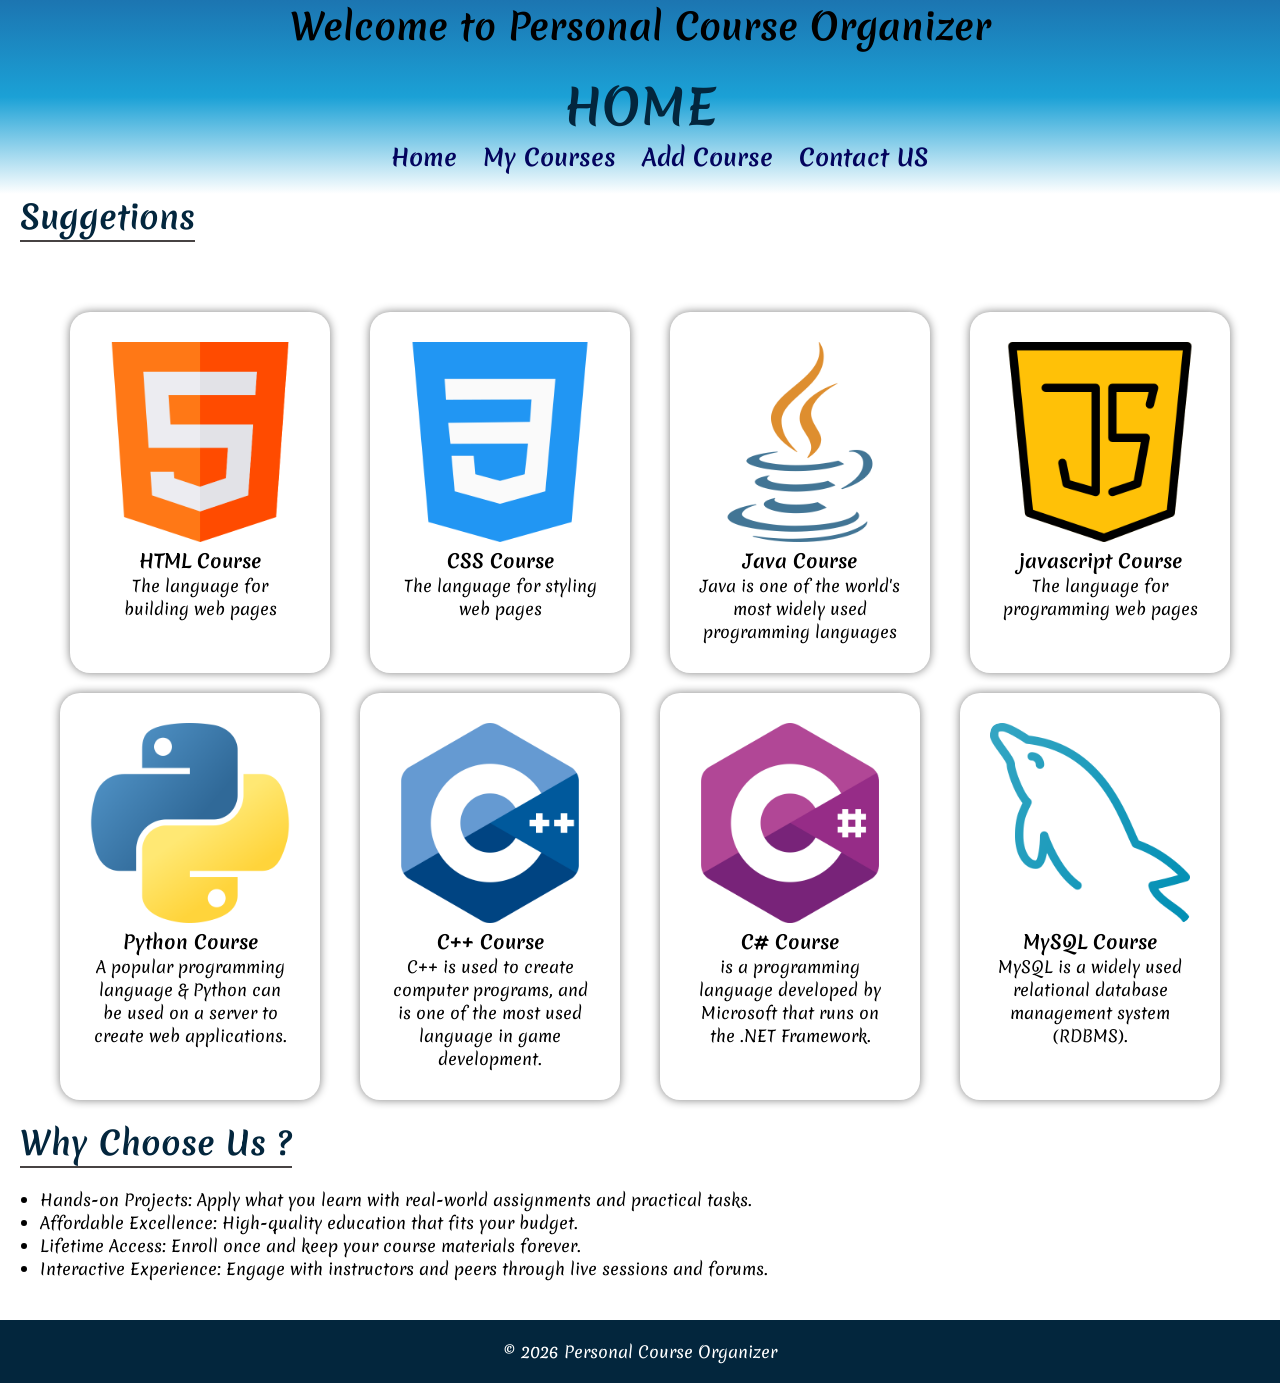
<file: index.html>
<!DOCTYPE html>
<html lang="en">
<head>
    <meta charset="UTF-8">
    <meta name="viewport" content="width=device-width, initial-scale=1.0">
    <title>Personal Course Organizer</title>
    <link rel="stylesheet" href="style.css">
</head>

<body>
    <section class="gradient">
    <h1>Welcome to Personal Course Organizer</h1>

    <div class="header">

    <h2 class="head">HOME</h2>

    <nav>
    <ul>
        <li><a href="index.html">Home</a></li>
        <li><a href="mycourses.html">My Courses</a></li>
        <li><a href="addcourse.html">Add Course</a></li>
        <li><a href="contactus.html">Contact US</a></li>
    </ul>
    </nav>
    </div>
    </section>

    <section>
        <h2 class="section-title">Suggetions</h2>
            <div class="cards">
            <div class="card">
                <img src="images/html.png" alt="HTML logo">
                <h3>HTML Course</h3>
                <p>The language for building web pages</p>
            </div>

            <div class="card">
                <img src="images/css-3.png" alt="CSS logo">
                <h3>CSS Course</h3>
                <p>The language for styling web pages</p>
            </div>

            <div class="card">
                <img src="images/java.png" alt="java logo">
                <h3>Java Course</h3>
                <p>Java is one of the world's most widely used programming languages</p>
            </div>

            <div class="card">
                <img src="images/java-script.png" alt="javascript logo">
                <h3>javascript Course</h3>
                <p>The language for programming web pages</p>
            </div>

            <div class="card">
                <img src="images/python.png" alt="Python logo">
                <h3>Python Course</h3>
                <p>A popular programming language & Python can be used on a server to create web applications.</p>
            </div>

            <div class="card">
                <img src="images/c-.png" alt="C++ logo">
                <h3>C++ Course</h3>
                <p>C++ is used to create computer programs, and is one of the most used language in game development.</p>
            </div>

            <div class="card">
                <img src="images/c-sharp.png" alt="C# logo">
                <h3>C# Course</h3>
                <p> is a programming language developed by Microsoft that runs on the .NET Framework.</p>
            </div>

            <div class="card">
                <img src="images/database.png" alt="My SQL Course">
                <h3>MySQL Course</h3>
                <p>MySQL is a widely used relational database management system (RDBMS).</p>
            </div>
             <br>
            </div>
    </section>
    <section>
        <h2 class="section-title">Why Choose Us ?</h2>
        <ul>
            <li>Hands-on Projects: Apply what you learn with real-world assignments and practical tasks.</li>
            <li>Affordable Excellence: High-quality education that fits your budget.</li>
            <li>Lifetime Access: Enroll once and keep your course materials forever.</li>
            <li>Interactive Experience: Engage with instructors and peers through live sessions and forums. </li>
        </ul>
    </section>

    <footer>
        <p>© 2026 Personal Course Organizer</p>
    </footer>

</body>
</html>
</file>
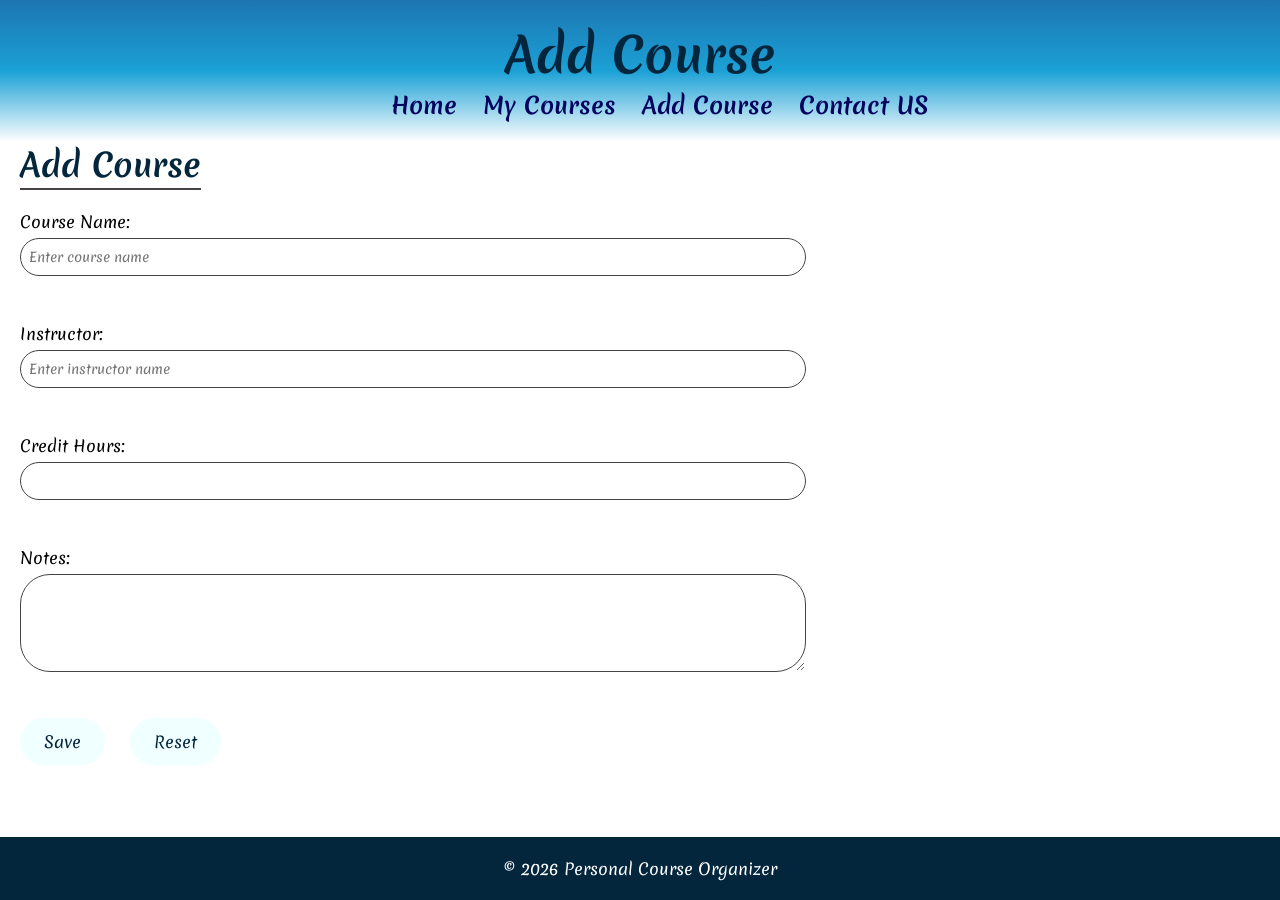
<file: addcourse.html>
<!DOCTYPE html>
<html lang="en">
<head>
    <meta charset="UTF-8">
    <meta name="viewport" content="width=device-width, initial-scale=1.0">
    <title>Add Course</title>
    <link rel="stylesheet" href="style.css">
    
</head>
<body>
    <section class="gradient">
    <div class="header">

    <h2 class="head">Add Course</h2>

    <nav>
    <ul>
        <li><a href="index.html">Home</a></li>
        <li><a href="mycourses.html">My Courses</a></li>
        <li><a href="addcourse.html">Add Course</a></li>
        <li><a href="contactus.html">Contact US</a></li>
    </ul>
    </nav>

    </div>
    </section>
    <section>

        <h2 class="section-title">Add Course</h2>

        <form>

            <label>Course Name:</label>
            <input type="text" placeholder="Enter course name" required><br><br>

            <label>Instructor:</label>
            <input type="text" placeholder="Enter instructor name" required><br><br>

            <label>Credit Hours:</label>
            <input type="number" min="1" max="5" required><br><br>

            <label>Notes:</label><br>
            <textarea rows="4" cols="30" required></textarea><br><br>

            <button type="submit">Save</button>
            <button type="reset">Reset</button>
        </form>
    </section>

    <footer>
        <p>© 2026 Personal Course Organizer</p>
    </footer>

    
</body>
</html>
</file>
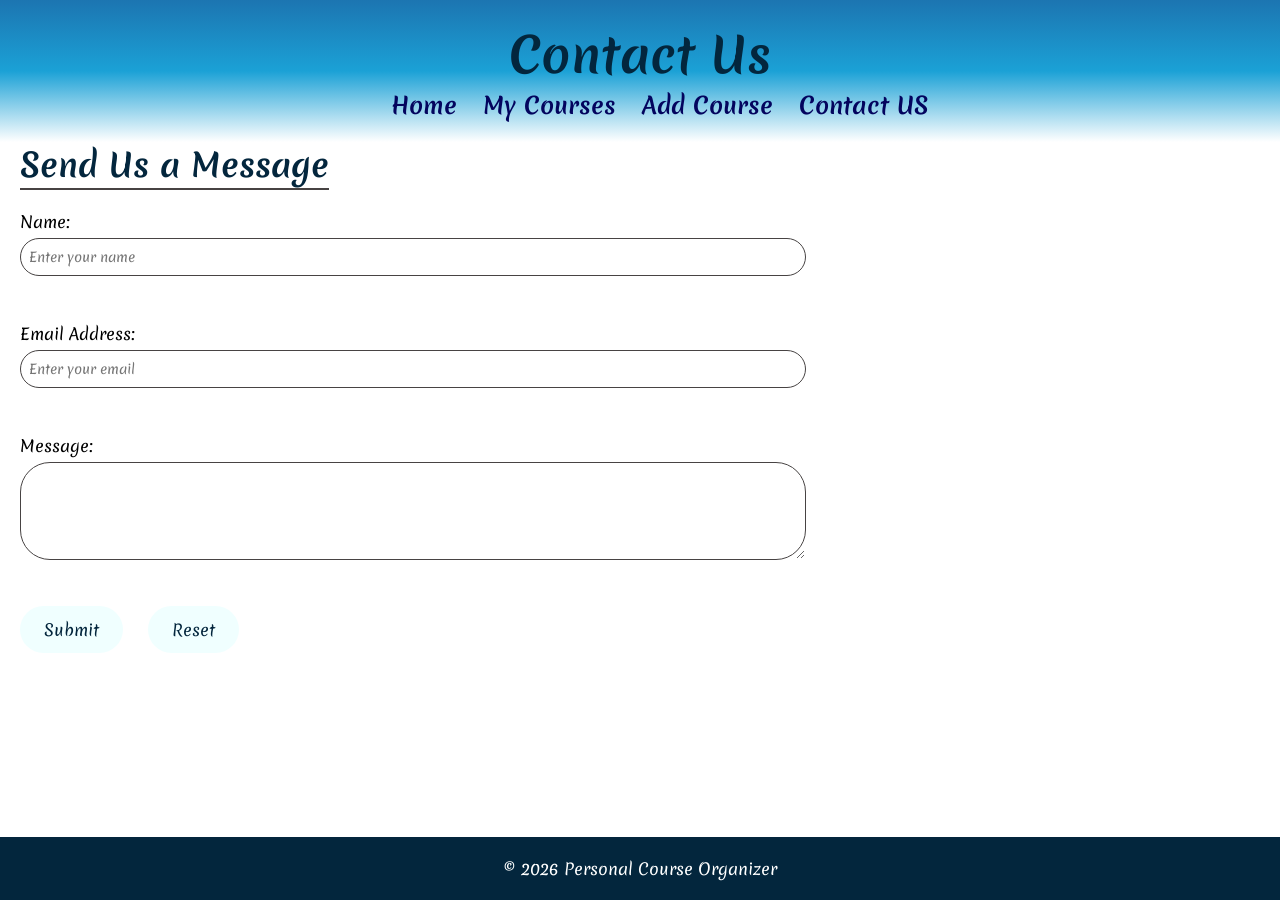
<file: contactus.html>
<!DOCTYPE html>
<html lang="en">
<head>
    <meta charset="UTF-8">
    <meta name="viewport" content="width=device-width, initial-scale=1.0">
    <title>Contact Us</title>
    <link rel="stylesheet" href="style.css">
    
</head>
<body>
    <section class="gradient">
    <div class="header">
    <h2 class="head">Contact Us</h2>
    <nav>
    <ul>
        <li><a href="index.html">Home</a></li>
        <li><a href="mycourses.html">My Courses</a></li>
        <li><a href="addcourse.html">Add Course</a></li>
        <li><a href="contactus.html">Contact US</a></li>
    </ul>
    </nav>
    </section>
    </div>
    <section>

        <h2 class="section-title">Send Us a Message</h2>

        <form>

            <label>Name:</label>
            <input type="text" placeholder="Enter your name" required><br><br>

            <label>Email Address:</label>
            <input type="email" placeholder="Enter your email" required><br><br>

            <label>Message:</label><br>
            <textarea rows="4" cols="30"></textarea><br><br>

            <button type="submit">Submit</button>
            <button type="reset">Reset</button>
        </form>
    </section>

    <footer>
        <p>© 2026 Personal Course Organizer</p>
    </footer>


</body>
</html>
</file>
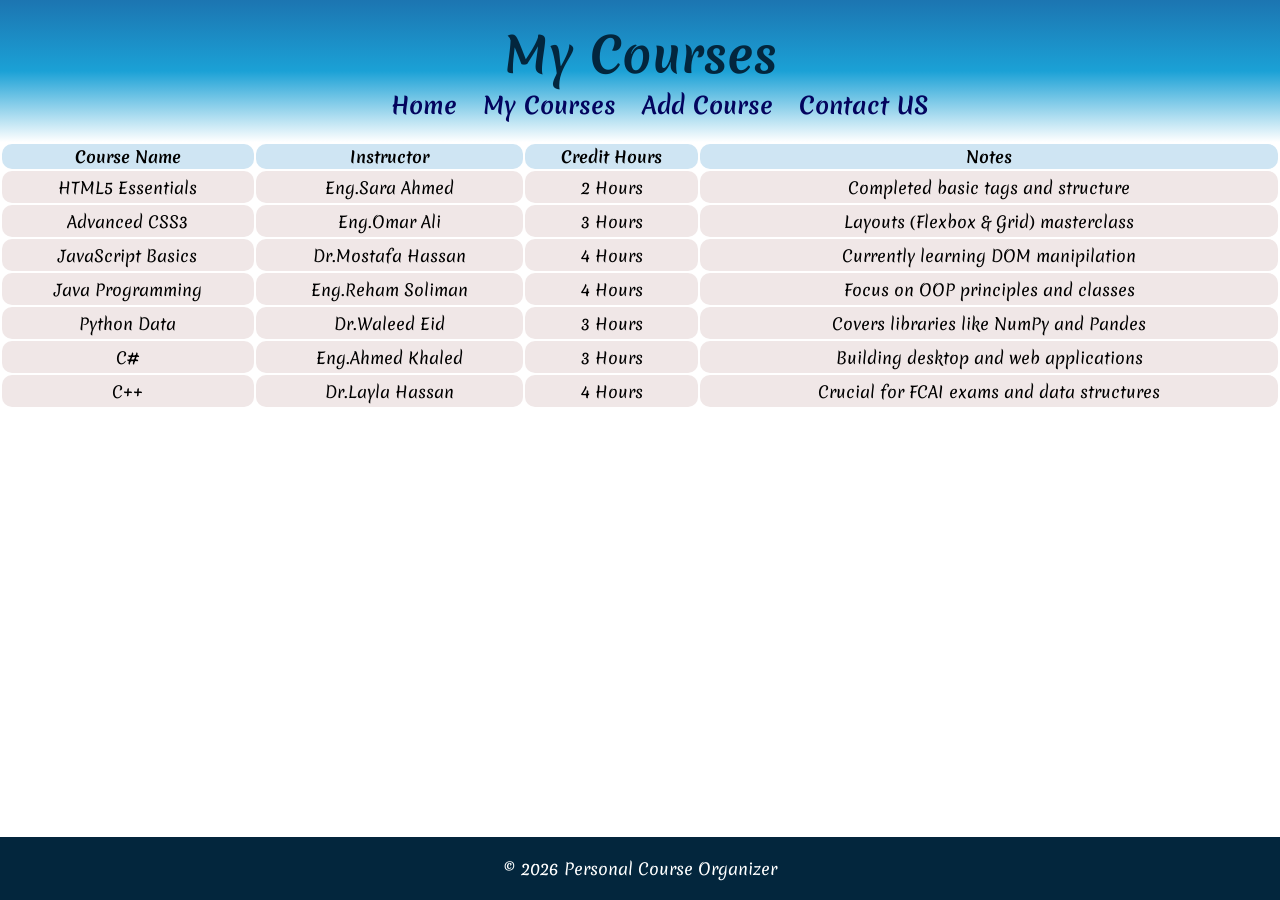
<file: mycourses.html>
<!DOCTYPE html>
<html lang="en">
<head>
    <meta charset="UTF-8">
    <meta name="viewport" content="width=device-width, initial-scale=1.0">
    <title>My Courses</title>
    <link rel="stylesheet" href="style.css">
    
</head>
<body>
    <section class="gradient">
    <div class="header">

    <h2 class="head">My Courses</h2>
    
    <nav>
        <ul>
            <li><a href="index.html">Home</a></li>
            <li><a href="mycourses.html">My Courses</a></li>
            <li><a href="addcourse.html">Add Course</a></li>
            <li><a href="contactus.html">Contact US</a></li>
        </ul>
    </nav>
    
    </div> 
    </section>
    <main>
    <table>
        <thead>
            <tr>
                <th>Course Name</th>
                <th>Instructor</th>
                <th>Credit Hours</th>
                <th>Notes</th>
                
            </tr>
        </thead>
        
        <tbody>

            <tr>
                <td> HTML5 Essentials</td>
                <td>Eng.Sara Ahmed</td>
                <td>2 Hours</td>
                <td>Completed basic tags and structure</td>
            </tr>
            
            <tr>
                <td>Advanced CSS3</td>
                <td>Eng.Omar Ali</td>
                <td>3 Hours</td>
                <td>Layouts (Flexbox & Grid) masterclass</td>
            </tr>

            <tr>
                <td>JavaScript Basics</td>
                <td>Dr.Mostafa Hassan</td>
                <td>4 Hours</td>
                <td>Currently learning DOM manipilation</td>
            </tr>

            <tr>
                <td>Java Programming</td>
                <td>Eng.Reham Soliman</td>
                <td>4 Hours</td>
                <td>Focus on OOP principles and classes</td>
            </tr>

            <tr>
                <td>Python Data</td>
                <td>Dr.Waleed Eid</td>
                <td>3 Hours</td>
                <td>Covers libraries like NumPy and Pandes</td>
            </tr>

            <tr>
                <td>C#</td>
                <td>Eng.Ahmed Khaled</td>
                <td>3 Hours</td>
                <td>Building desktop and web applications</td>
            </tr>

            <tr>
                <td>C++</td>
                <td>Dr.Layla Hassan</td>
                <td>4 Hours</td>
                <td>Crucial for FCAI exams and data structures</td>
            </tr>
        </tbody>
    </table>
    </main>
    <footer>
        <p>© 2026 Personal Course Organizer</p>
    </footer>

</body>
</html>
</file>
<file: style.css>
@import url('https://fonts.googleapis.com/css2?family=Merienda:wght@300..900&display=swap');

@media (max-width:800px){
    .gradient,header{
        padding: 20px 10px;
        height: auto;
    }
    h1{
        font-size: 1.5rem;
    }
    nav a{
        display: flex;
        flex-direction: column;
        align-items: center;
         width: 80%;
        width: 5px 0;
        text-align: center;
    }
    
}

html , body{
    height: 100%;
  
}

body{
    display: flex;
    flex-direction: column;
    
}

main, section, .content-wrapper {
    flex: 1; 
}

*{
    font-family: "Merienda", cursive;
    font-optical-sizing: auto;
    font-weight: weight;
    font-style: normal;
    margin: 0;   
    
}
.gradient{
      background-image: linear-gradient( #1c75b1,#1ba1d6 ,transparent);
      flex-grow: 0;
      
}
h1{
    text-align: center;
    padding: 0;
    margin: 0px;
    font-size: 36px;
}
.head{
    font-size: 3rem;
}

.header{
    color: #03263d;
    text-align: center;
    padding: 20px ;
    font-size: larger;
    height: auto;
}

nav ul{
    list-style: none;
}

nav ul li{
    display: inline;
    margin: 10px;
    
}

nav ul li a{
    font-weight: bold;
    text-decoration: none;
    font-size: larger;
    color: #03045e;
}
a:hover{
        color: #0077b6;
    }

.cards{
    display: flex;
    justify-content:center;
    gap:20px;
    padding: 20px;
    margin-top:30px;
    flex-wrap: wrap;
}

.card{
    background:white;
    padding:30px;
    width:200px;
    text-align:center;
    border-radius:20px;
    box-shadow:0 0 10px gray;
    margin-left: 20px;

}

.card img{
    width:100%;
    border-radius:10px;
}

.card:hover{
    transform:scale(1.05);
    transition:0.4s;
}

.section-title{
    display: inline-block;
    color: #03263d;   
    border-bottom: 2px solid  #474343;
    margin-bottom: 20px;
    text-align: center;
    font-size: xx-large;
    margin-left: 20px;
}

table{
    width: 100%;
}

th{
    background-color: rgb(207, 229, 243);
    border-radius: 10px;
}

td{
    text-align: center;
    background-color: rgb(240, 231, 231);
    height: 30px;
    border-radius: 10px;
}

input,textarea{
    display: flex;
    width: 60%;
    padding: 8px;
    margin-top: 5px;
    border: 1px solid #474343;
    margin-left: 20px;
    border-radius: 30px;
    
}

label{
    margin-left: 20px;
}

button{
    background-color: azure;
    color: #03263d;
    padding: 12px 24px;
    border: none;
    border-radius: 25px;
    cursor: pointer;
    font-size: 16px;
    transition: background-color 0.5s ease; 
    margin-left: 20px;      
}

button:hover {
    background-color: #1ba1d6;
}

footer{
    width: 100%;
    margin-top: 40px;
    background: #03263d;
    color: white;
    text-align: center;
    padding: 20px 0;
}
</file>
